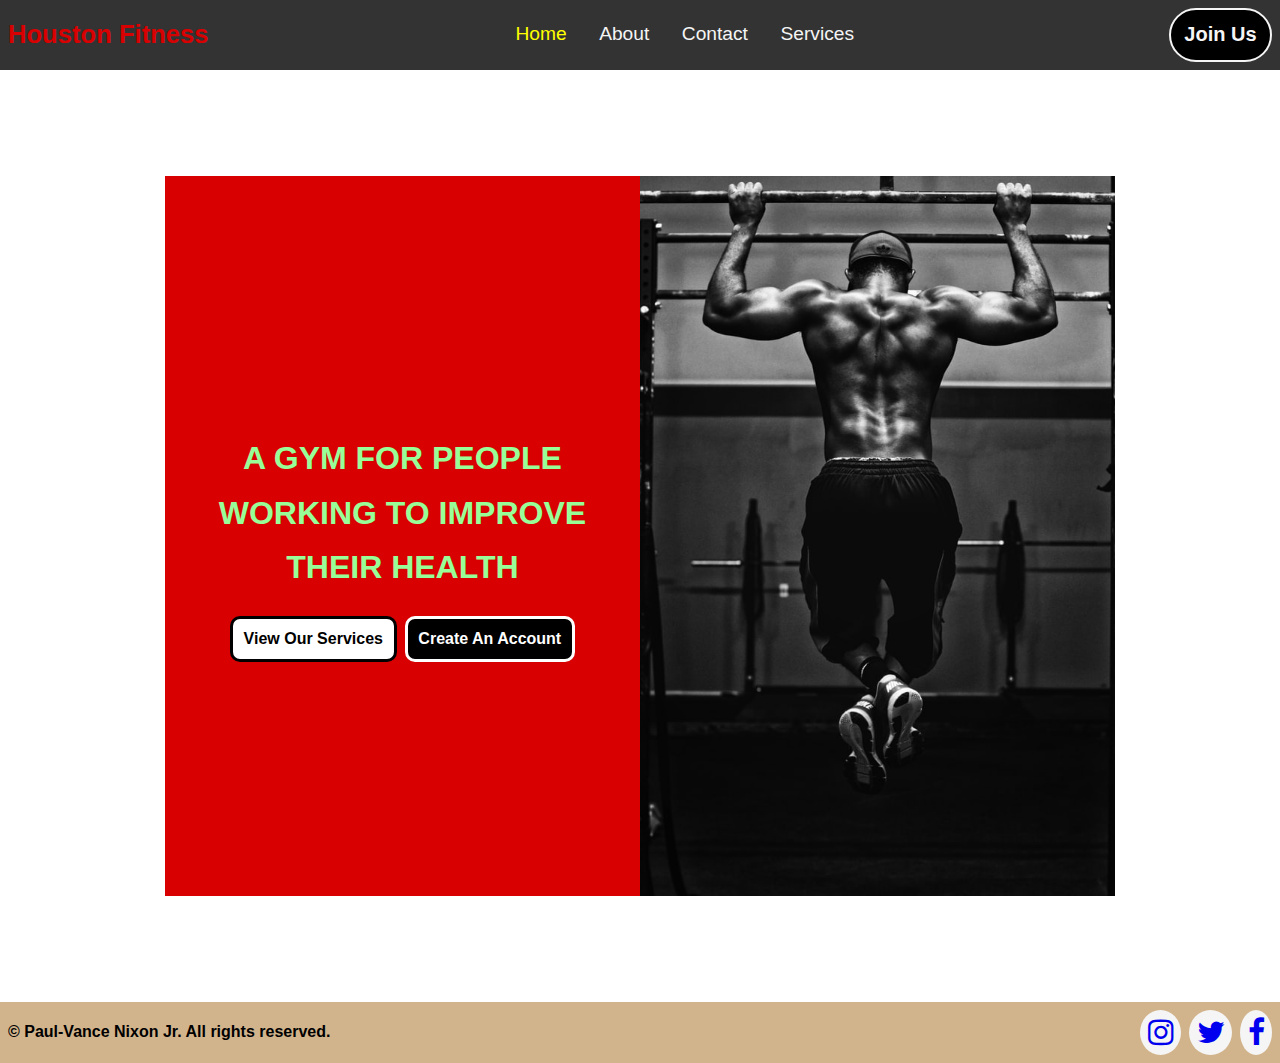
<file: index.html>
<!DOCTYPE html>
<html lang="en">
<head>
    <meta charset="UTF-8">
    <meta http-equiv="X-UA-Compatible" content="IE=edge">
    <meta name="viewport" content="width=device-width, initial-scale=1.0">
    <title>Homepage</title>
    <link rel="stylesheet" href="https://cdnjs.cloudflare.com/ajax/libs/font-awesome/4.7.0/css/font-awesome.min.css">
    <link rel="stylesheet" href="website.css">
    <script src="header_menu.js" defer></script>
</head>
<body>
    <!-- Header Section-->
    <header>
        <div class="header-title-and-bars-wrapper">
            <h1 class="company-title">Houston Fitness</h1>
            <i class="fa fa-bars" style="font-size: 1.875rem;"></i>
        </div>

        <div class="header-links">
            <a href="#" class="active-header-link">Home</a>
            <a href="about.html">About</a>
            <a href="contact.html">Contact</a>
            <a href="services.html">Services</a>
            <a href="join.html">Join Us</a>
        </div>

        <a href="join.html">
            <button type="button" class="btn btn-header">Join Us</button>
        </a>
    </header>

    <!-- Main Section-->
    <section class="content-section">
        <div class="container intro-container">
            <div class="cta-wrapper">
                <h1 class="intro-title">A GYM FOR PEOPLE WORKING TO IMPROVE THEIR HEALTH</h1>
    
                <div class="btn-wrapper">
                  <a href="services.html">
                    <button type="button" class="btn btn-cta-services-link">View Our Services</button>
                  </a>
                  <a href="join.html">
                    <button type="button" class="btn btn-cta-join-link">Create An Account</button>
                  </a>
                </div>
            </div>

            <div class="hero-wrapper">
                <div class="hero-img"></div>
            </div>
        </div>
    </section>

    <!-- Footer Section-->
    <footer>
        <span class="copyright">&copy; Paul-Vance Nixon Jr. All rights reserved.</span>

        <div class="footer-social-links">
            <a href="#" class="fa fa-instagram"></a>
            <a href="#" class="fa fa-twitter"></a>
            <a href="#" class="fa fa-facebook"></a>
        </div>
    </footer>
</body>
</html>
</file>
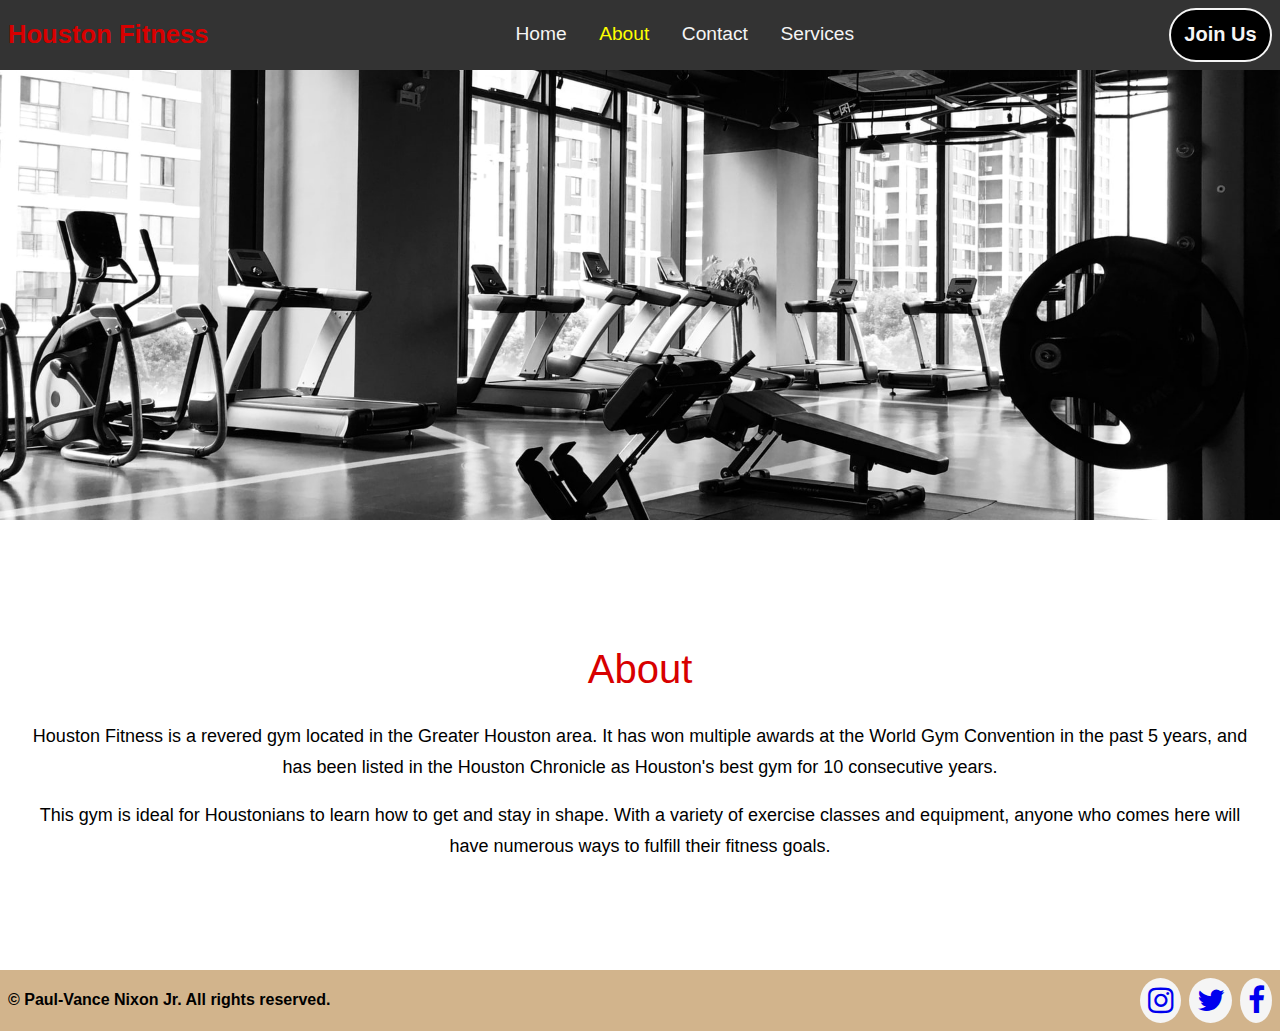
<file: about.html>
<!DOCTYPE html>
<html lang="en">
<head>
    <meta charset="UTF-8">
    <meta http-equiv="X-UA-Compatible" content="IE=edge">
    <meta name="viewport" content="width=device-width, initial-scale=1.0">
    <title>About Us</title>
    <link rel="stylesheet" href="https://cdnjs.cloudflare.com/ajax/libs/font-awesome/4.7.0/css/font-awesome.min.css">
    <link rel="stylesheet" href="website.css">
    <script src="header_menu.js" defer></script>
</head>
<body>
    <!-- Header Section-->
    <header>
        <div class="header-title-and-bars-wrapper">
            <h1 class="company-title">Houston Fitness</h1>
            <i class="fa fa-bars" style="font-size: 1.875rem;"></i>
        </div>

        <div class="header-links">
            <a href="/">Home</a>
            <a href="#" class="active-header-link">About</a>
            <a href="contact.html">Contact</a>
            <a href="services.html">Services</a>
            <a href="join.html">Join Us</a>
        </div>

        <a href="join.html">
            <button type="button" class="btn btn-header">Join Us</button>
        </a>
    </header>

    <!-- Main Section-->
    <section>
        <div class="about-container">
            <div class="img-about-wrapper">
                <div class="img-about"></div>
            </div>

            <div class="about-content-wrapper">
                <h2 class="section-title">About</h2>

                <div class="about-pgs-wrapper">
                    <p class="about-pg">
                        Houston Fitness is a revered gym located in the Greater Houston area.
                        It has won multiple awards at the World Gym Convention in the past 5 years, and
                        has been listed in the Houston Chronicle as Houston's best gym for 10 consecutive years.
                    </p>
                    <p class="about-pg">
                        This gym is ideal for Houstonians to learn how to
                        get and stay in shape. With a variety of exercise classes and equipment,
                        anyone who comes here will have numerous ways to fulfill their fitness goals.
                    </p>
                </div>
            </div>
        </div>
    </section>

    <!-- Footer Section-->
    <footer>
        <span class="copyright">&copy; Paul-Vance Nixon Jr. All rights reserved.</span>

        <div class="footer-social-links">
            <a href="#" class="fa fa-instagram"></a>
            <a href="#" class="fa fa-twitter"></a>
            <a href="#" class="fa fa-facebook"></a>
        </div>
    </footer>
</body>
</html>
</file>
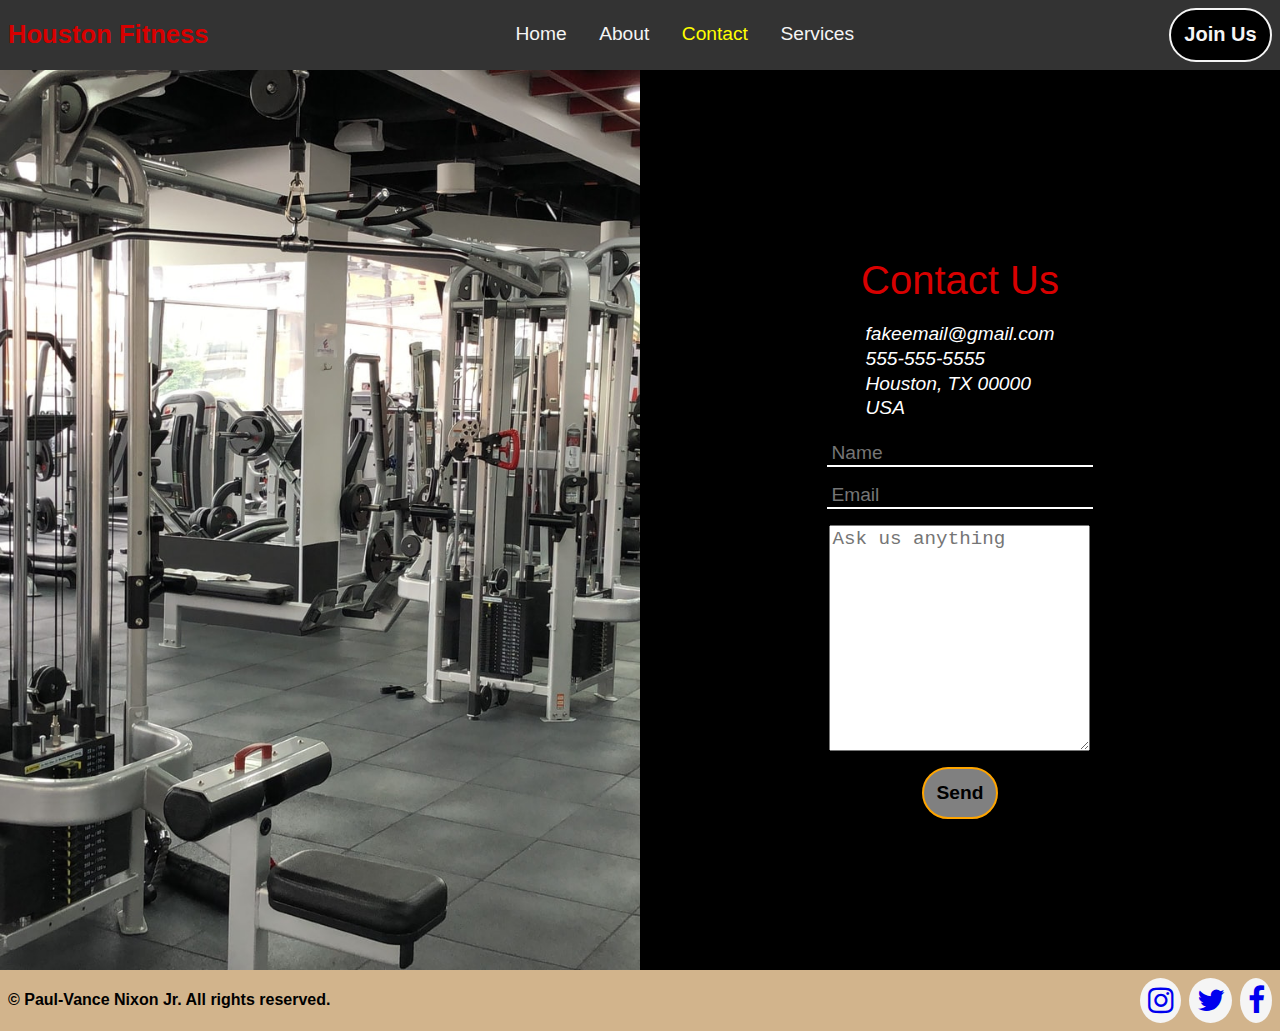
<file: contact.html>
<!DOCTYPE html>
<html lang="en">
<head>
    <meta charset="UTF-8">
    <meta http-equiv="X-UA-Compatible" content="IE=edge">
    <meta name="viewport" content="width=device-width, initial-scale=1.0">
    <title>Contact Us</title>
    <link rel="stylesheet" href="https://cdnjs.cloudflare.com/ajax/libs/font-awesome/4.7.0/css/font-awesome.min.css">
    <link rel="stylesheet" href="website.css">
    <script src="header_menu.js" defer></script>
    <script src="contact.js" defer></script>
</head>
<body>
    <!-- Header Section-->
    <header>
        <div class="header-title-and-bars-wrapper">
            <h1 class="company-title">Houston Fitness</h1>
            <i class="fa fa-bars" style="font-size: 1.875rem;"></i>
        </div>

        <div class="header-links">
            <a href="/">Home</a>
            <a href="about.html">About</a>
            <a href="#" class="active-header-link">Contact</a>
            <a href="services.html">Services</a>
            <a href="join.html">Join Us</a>
        </div>

        <a href="join.html">
            <button type="button" class="btn btn-header">Join Us</button>
        </a>
    </header>

    <!-- Main Section-->
    <section>
        <div class="contact-container">
            <div class="contact-img-wrapper">
                <div class="img-contact"></div>
            </div>

            <div class="contact-form-wrapper">
                <h2 class="section-title">Contact Us</h2>

                <address>
                    fakeemail@gmail.com<br>
                    555-555-5555<br>
                    Houston, TX 00000<br>
                    USA
                </address>

                <div class="contact-form">
                    <input type="text" class="contact-form-input contact-form-name"
                    placeholder="Name">
                    <input type="email" class="contact-form-input contact-form-email"
                    placeholder="Email">
                    <textarea class="contact-form-textarea" cols="20" rows="10"
                    placeholder="Ask us anything"></textarea>
                </div>

                <button type="button" class="btn btn-send">Send</button>
            </div>
        </div>
    </section>

    <!-- Modal -->
    <div class="modal"></div>
    <!-- 
        <div class="modal-content">
            <div class="modal-header">
                <span class="close">&times;</span>
                <h2></h2>
            </div>
            <div class="modal-body">
                <p>
                    
                </p>
            </div>
        </div>
    -->

    <!-- Footer Section-->
    <footer>
        <span class="copyright">&copy; Paul-Vance Nixon Jr. All rights reserved.</span>

        <div class="footer-social-links">
            <a href="#" class="fa fa-instagram"></a>
            <a href="#" class="fa fa-twitter"></a>
            <a href="#" class="fa fa-facebook"></a>
        </div>
    </footer>
</body>
</html>
</file>
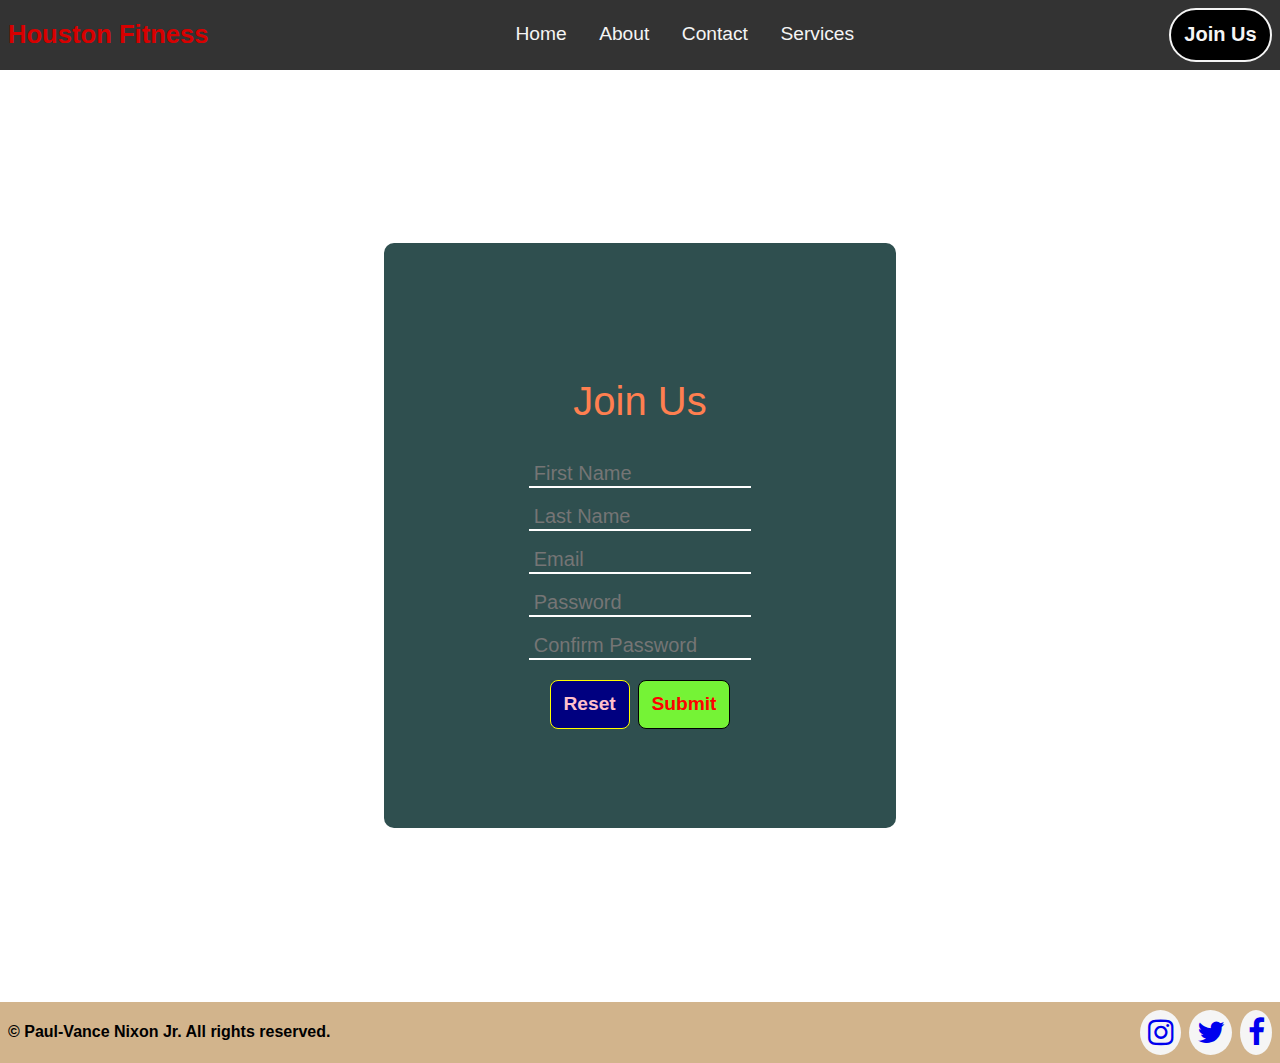
<file: join.html>
<!DOCTYPE html>
<html lang="en">
<head>
    <meta charset="UTF-8">
    <meta http-equiv="X-UA-Compatible" content="IE=edge">
    <meta name="viewport" content="width=device-width, initial-scale=1.0">
    <title>Homepage</title>
    <link rel="stylesheet" href="https://cdnjs.cloudflare.com/ajax/libs/font-awesome/4.7.0/css/font-awesome.min.css">
    <link rel="stylesheet" href="website.css">
    <script src="header_menu.js" defer></script>
    <script src="join_form.js" defer></script>
</head>
<body>
    <!-- Header Section-->
    <header>
        <div class="header-title-and-bars-wrapper">
            <h1 class="company-title">Houston Fitness</h1>
            <i class="fa fa-bars" style="font-size: 1.875rem;"></i>
        </div>

        <div class="header-links">
            <a href="/">Home</a>
            <a href="about.html">About</a>
            <a href="contact.html">Contact</a>
            <a href="services.html">Services</a>
            <a href="#" class="active-header-link">Join Us</a>
        </div>

        <a href="#">
            <button type="button" class="btn btn-header">Join Us</button>
        </a>
    </header>

    <!-- Main Section-->
    <section class="content-section">
        <div class="container join-container">
            <div class="form-wrapper">
                <h2 class="section-title">Join Us</h2>

                <div class="join-form">
                    <div class="input-group">
                        <input type="text" class="join-form-input join-form-first-name"
                        placeholder="First Name">
                        <input type="text" class="join-form-input join-form-last-name"
                        placeholder="Last Name">
                        <input type="email" class="join-form-input join-form-email"
                        placeholder="Email">
                        <input type="password" class="join-form-input join-form-password"
                        placeholder="Password">
                        <input type="password" class="join-form-input join-form-confirm-password"
                        placeholder="Confirm Password">
                    </div>

                    <div class="form-btn-wrapper">
                        <button type="button" class="btn btn-reset">Reset</button>
                        <button type="button" class="btn btn-submit">Submit</button>
                    </div>
                </div>
            </div>
        </div>
    </section>

    <!-- Modal -->
    <div class="modal"></div>
    <!-- 
        <div class="modal-content">
            <div class="modal-header">
                <span class="close">&times;</span>
                <h2></h2>
            </div>
            <div class="modal-body">
                <p>
                    
                </p>
            </div>
        </div>
    -->

    <!-- Footer Section-->
    <footer>
        <span class="copyright">&copy; Paul-Vance Nixon Jr. All rights reserved.</span>

        <div class="footer-social-links">
            <a href="#" class="fa fa-instagram"></a>
            <a href="#" class="fa fa-twitter"></a>
            <a href="#" class="fa fa-facebook"></a>
        </div>
    </footer>
</body>
</html>
</file>
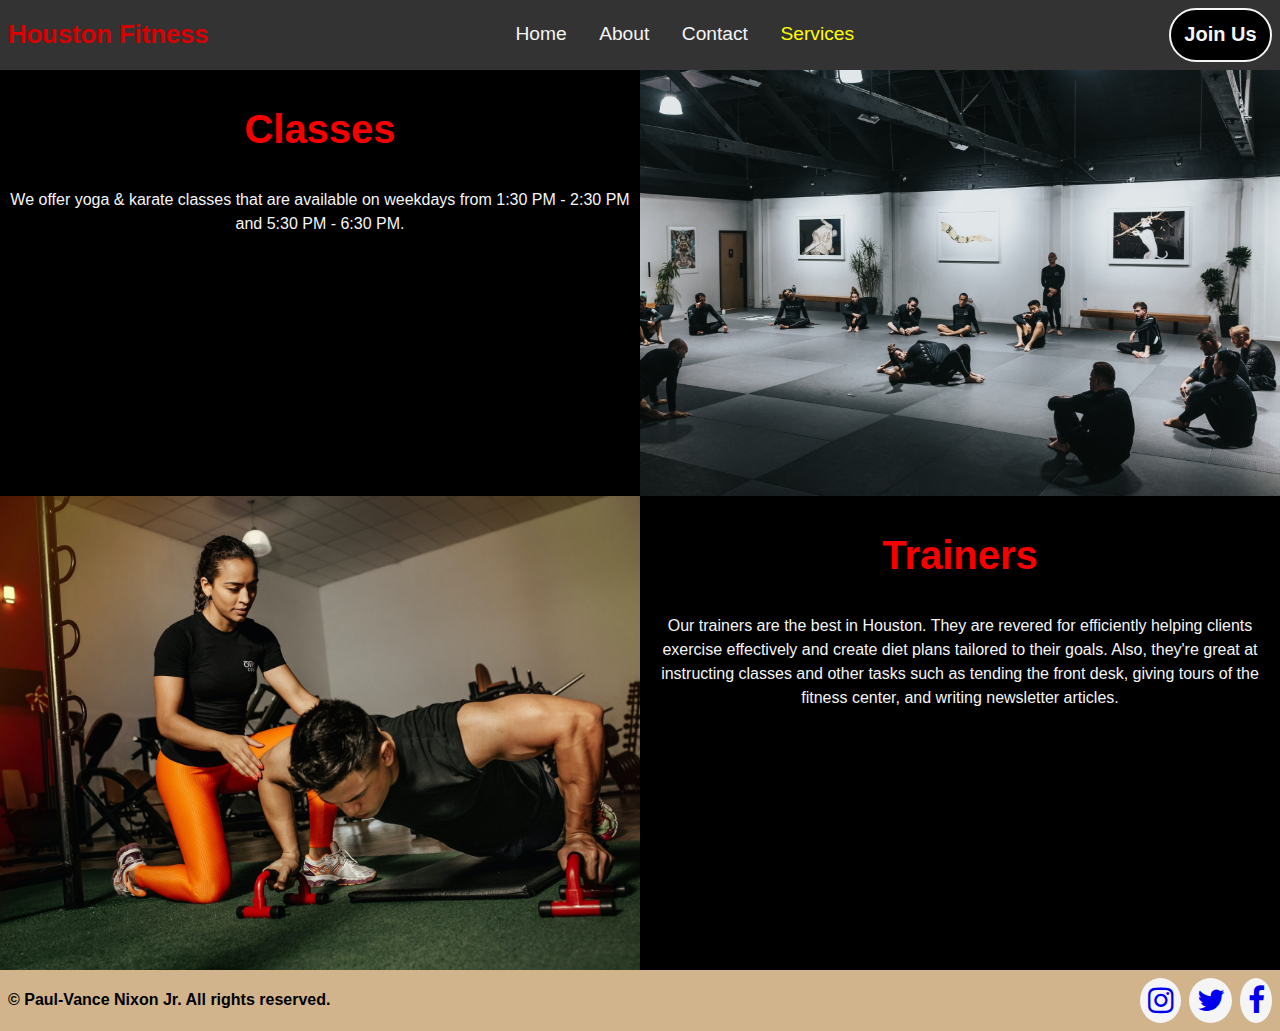
<file: services.html>
<!DOCTYPE html>
<html lang="en">
<head>
    <meta charset="UTF-8">
    <meta http-equiv="X-UA-Compatible" content="IE=edge">
    <meta name="viewport" content="width=device-width, initial-scale=1.0">
    <title>Services</title>
    <link rel="stylesheet" href="https://cdnjs.cloudflare.com/ajax/libs/font-awesome/4.7.0/css/font-awesome.min.css">
    <link rel="stylesheet" href="website.css">
    <script src="header_menu.js" defer></script>
</head>
<body>
    <!-- Header Section-->
    <header>
        <div class="header-title-and-bars-wrapper">
            <h1 class="company-title">Houston Fitness</h1>
            <i class="fa fa-bars" style="font-size: 1.875rem;"></i>
        </div>

        <div class="header-links">
            <a href="/">Home</a>
            <a href="about.html">About</a>
            <a href="contact.html">Contact</a>
            <a href="#" class="active-header-link">Services</a>
            <a href="join.html">Join Us</a>
        </div>

        <a href="join.html">
            <button type="button" class="btn btn-header">Join Us</button>
        </a>
    </header>

    <!-- Main Section-->
    <section>
        <div class="services-container">
            <div class="service-container">
                <div class="service-content-wrapper">
                    <h2 class="section-title">Classes</h2>

                    <p class="content-text">
                        We offer yoga &amp; karate classes that are available on weekdays from
                        1:30 PM - 2:30 PM and 5:30 PM - 6:30 PM.
                    </p>
                </div>

                <div class="img-service-wrapper">
                    <div class="img-service img-karate"></div>
                </div>
            </div>

            <div class="service-container">
                <div class="img-service-wrapper">
                    <div class="img-service img-trainer"></div>
                </div>

                <div class="service-content-wrapper">
                    <h2 class="section-title">Trainers</h2>

                    <p class="content-text">
                        Our trainers are the best in Houston. They are revered for efficiently helping clients
                        exercise effectively and create diet plans tailored to their goals. Also, they're great at
                        instructing classes and other tasks such as tending the front desk,
                        giving tours of the fitness center, and writing newsletter articles. 
                    </p>
                </div>
            </div>
        </div>
    </section>

    <!-- Footer Section-->
    <footer>
        <span class="copyright">&copy; Paul-Vance Nixon Jr. All rights reserved.</span>

        <div class="footer-social-links">
            <a href="#" class="fa fa-instagram"></a>
            <a href="#" class="fa fa-twitter"></a>
            <a href="#" class="fa fa-facebook"></a>
        </div>
    </footer>
</body>
</html>
</file>
<file: website.css>
/* General Styles START */
*, *::before, *::after
{
    box-sizing: border-box;
}

html, body
{
    margin: 0;
    padding: 0;
}

html
{
    font-size: 100%;
    height: 100%;
}

body
{
    font-family: Verdana, Geneva, Tahoma, sans-serif;
    line-height: 1.3;
    min-height: 100%;
    display: flex;
    flex-direction: column;
}

a
{
    text-decoration: none;
}

.content-section /* So a webpage's main content won't touch the header, footer, and sides of the screen */
{
    margin: 1em;
}

.container
{
    width: 80%;
    margin: 0 auto;
    padding: 0 1.5em;
}

.btn /* For all the webpage's buttons */
{
    display: inline-block;
    vertical-align: middle;
    cursor: pointer;
    text-align: center;
    padding: 0.67em;
    font-weight: bold;
    outline: none;
}

.section-title
{
    font-weight: normal;
    text-align: center;
    font-size: 2.5em;
    color: #D80000;
}
/* General Styles END */


/* Modal Styles START */
.modal
{
    display: none;
    position: fixed; /* Stay in place */
    z-index: 1; /* Sit on top */
    padding-top: 100px; /* Location of the box */
    left: 0;
    top: 0;
    width: 100%;
    height: 100%;
    overflow: auto;
    background-color: rgb(0,0,0);
    background-color: rgba(0,0,0,0.4);
}

.modal-content /* A modal's content in its center */
{
    position: relative;
    background-color: #fefefe;
    margin: auto;
    padding: 0;
    border: 5px solid purple;
    width: 50%;
    -webkit-animation-name: animatetop;
    -webkit-animation-duration: 0.5s;
    animation-name: animatetop;
    animation-duration: 0.5s

}

/* Animation for a modal to appear from the top of the screen */
@-webkit-keyframes animatetop
{
    from
    {
        top: -300px;
        opacity: 0;
    }

    to
    {
        top: 0;
        opacity: 1;
    }
}

@keyframes animatetop
{
    from
    {
        top: -300px;
        opacity: 0;
    }

    to
    {
        top: 0;
        opacity: 1;
    }
}

.close /* For a modal's close button */
{
    color: white;
    float: right;
    font-size: 28px;
    font-weight: bold;
    cursor: pointer;
}

.close:hover, .close:focus
{
    color: black;
}

.modal-header, .modal-body
{
    padding: 2px 16px;
}

.modal-header
{
    background-color: #5A0016;
    color: white;
}
/* Modal Styles END */


/* Header Styles START */
header
{
    display: flex;
    justify-content: space-between;
    align-items: center;
    background-color: #333;
    font-size: 1.2rem;
    padding: 0.5rem;
    position: relative;
}

.header-title-and-bars-wrapper /* Contains the title and hamburger bars */
{
    display: flex;
    justify-content: space-between;
    align-items: center;
}

.company-title /* The company's title */
{
    font-size: 1.6rem; /* Equivalent to 25.6px */
    color: #D80000;
    margin: 0;
}

.fa-bars /* Hamburger menu */
{
    cursor: pointer;
    display: none;
}

.fa-bars, .header-links a, .btn-header /* Shared attribute between the hamburger menu, header links, and the header btn */
{
    color: whitesmoke;
}

.header-links a /* The header's links */
{
    display: inline-block;
    padding: 0.5em;
    transition: color 350ms ease-in-out;
}

.header-links .active-header-link
{
    color: yellow;
}

.header-links a:last-child
{
    display: none;
}

.header-links a:not(:last-child)
{
    margin-right: 0.5rem;
}

.header-links a:hover
{
    color: yellow;
}

.btn-header
{
    border-radius: 9999px; /* To make it pill-shaped */
    border: 2px solid whitesmoke;
    font-size: 1.25rem;
    background-color: black;
}

.btn-header:hover
{
    background-color: #909090;
}
/* Header Styles END */


/* Footer Styles START */
footer
{
    margin-top: auto;
    background-color: #D2B48C; /* Tan */
    font-size: 1rem;
    justify-content: space-between;
    padding: 0.5em;
}

.copyright
{
    font-weight: bold;
    text-align: center;
}

.fa-twitter, .fa-facebook, .fa-instagram
{
    font-size: 1.875rem;
    text-align: center;
    background: whitesmoke;
    border-radius: 50%;
    padding: 0.25em;
}

footer, .footer-social-links
{
    display: flex;
    align-items: center;
}

.footer-social-links
{
    justify-content: center;
}

.footer-social-links a:not(:last-child)
{
    margin-right: 0.5rem;
}
/* Footer Styles END */


/* index.html Styles START */
.intro-container, .cta-wrapper
{
    display: flex;
    justify-content: center;
    align-items: center;
}

.intro-container
{
    height: 100vh;
}

.cta-wrapper, .hero-wrapper
{
    width: 50%;
    height: 80%;
}

.cta-wrapper
{
    flex-direction: column;
    background-color: #D80000;
    font-size: 1rem;
    padding: 0 1.5em;
}

.intro-title
{
    text-align: center;
    line-height: 1.7;
    color: #98ff98; /* Mint green */
}

.btn-wrapper
{
    display: flex;
    justify-content: center;
    align-items: center;
}

.btn-cta-services-link, .btn-cta-join-link
{
    border-radius: 0.625rem; /* Equivalent to 10px */
    transition: background-color 300ms ease-in-out;
    font-size: 1rem;
}

.btn-cta-services-link
{
    background-color: white;
    border: 3px solid black;
    margin-right: 0.5rem;
}

.btn-cta-services-link:hover
{
    background-color: lightgrey;
}

.btn-cta-join-link
{
    background-color: black;
    color: white;
    border: 3px solid white;
}

.btn-cta-join-link:hover
{
    background-color: #36454f; /* Charcoal */
}

.hero-img
{
    background-image: url(Images/img-hero.jpg);
    background-repeat: no-repeat;
    background-size: cover;
    background-position: center center;
    width: 100%;
    height: 100%;
}
/* index.html Styles END */


/* about.html Styles START */
.about-container
{
    display: flex;
    flex-direction: column;
    justify-content: center;
    align-items: center;
    height: 100vh;
}

.img-about-wrapper, .about-content-wrapper, .img-about
{
    width: 100%;
}

.img-about-wrapper, .about-content-wrapper
{
    height: 50%;
    display: flex;
    flex-direction: column;
    align-items: center;
}

.img-about
{
    height: 100%;
    background-image: url(Images/img-about.jpg);
    background-repeat: no-repeat;
    background-size: cover;
    background-position: center center;
}

.about-content-wrapper
{
    justify-content: center;
}

.about-content-wrapper .section-title
{
    margin-bottom: 0.5rem;
}

.about-pgs-wrapper
{
    padding: 0 1.5em;
}

.about-pg
{
    text-align: center;
    font-size: large;
    line-height: 1.7;
}
/* about.html Styles END */


/* services.html Styles START */
.services-container
{
    flex-direction: column;
    height: 100vh;
}

.services-container, .service-container
{
    display: flex;
    justify-content: center;
    align-items: center;
    width: 100%;
}

.service-container
{
    flex-grow: 1;
}

.service-content-wrapper, .img-service-wrapper
{
    width: 50%;
    height: 100%;
    align-items: center;
}

.service-content-wrapper
{
    background-color: black;
    padding: 0 0.5em;
    padding-bottom: 0.5em;
}

.service-content-wrapper .section-title
{
    color: #F80000;
    font-weight: 550;
}

.content-text
{
    text-align: center;
    color: whitesmoke;
    line-height: 1.5;
    margin-bottom: 0;
}

.img-service-wrapper
{
    display: flex;
    justify-content: center;
}

.img-service
{
    width: 100%;
    height: 100%;
    background-repeat: no-repeat;
    background-size: cover;
    background-position: center center;
}

.img-karate
{
    background-image: url(Images/img-karate.jpg);
}

.img-trainer
{
    background-image: url(Images/img-trainer.jpg);
}
/* services.html Styles END */


/* join.html Styles START */
.join-container
{
    height: 100vh;
    width: 100%;
}

.form-wrapper
{
    background-color: #2f4f4f;
    width: 40vw;
    height: 65vh;
    border-radius: 0.625rem;
}

.form-wrapper .section-title
{
    color: coral;
}

.join-container, .form-wrapper
{
    display: flex;
    flex-direction: column;
    justify-content: center;
    align-items: center;
}

.join-form
{
    justify-content: space-between;
}

.input-group
{
    justify-content: center;
    margin-bottom: 1.25rem;
}

.join-form, .input-group
{
    display: flex;
    flex-direction: column;
    align-items: center;
}

.join-form-input
{
    background-color: #2f4f4f;
    width: 20ch;
    border: 0;
    border-bottom: 2px solid white;
    font-size: 1.25rem;
    padding-left: 0.25em;
    outline: 0;
    color: white;
}

.join-form-input:not(:last-child)
{
    margin-bottom: 1rem;
}

.form-btn-wrapper
{
    display: flex;
    justify-content: center;
    align-items: center;
}

.btn-reset, .btn-submit
{
    font-size: 1.2rem;
    border-radius: 0.5rem;
}

.btn-reset
{
    margin-right: 0.5rem;
    background-color: navy;
    color: pink;
    border: 1px solid yellow;
    transition: color 300ms ease-in-out;
}

.btn-reset:hover
{
    color: fuchsia;
}

.btn-submit
{
    background-color: #75F336;
    color: red;
    border: 1px solid black;
    transition: background-color 300ms ease-in-out;

}

.btn-submit:hover
{
    background-color: #245f06;
    color: pink;
}
/* join.html Styles END */


/* contact.html Styles START */
.contact-container
{
    height: 100vh;
    width: 100%;
}

.contact-container, .contact-img-wrapper
{
    display: flex;
    justify-content: center;
    align-items: center;
}

.contact-img-wrapper, .contact-form-wrapper
{
    width: 50%;
}

.contact-img-wrapper, .contact-form-wrapper, .img-contact
{
    height: 100%;
}

.contact-img-wrapper
{
    flex-direction: column;
}

.img-contact
{
    width: 100%;
    background-image: url(Images/img-contact.jpg);
    background-repeat: no-repeat;
    background-size: cover;
    background-position: center center;
}

.contact-form-wrapper
{
    background-color: black;
}

.contact-form-wrapper, .contact-form
{
    display: flex;
    flex-direction: column;
    justify-content: center;
    align-items: center;
}

.contact-form-wrapper .section-title
{
    margin-bottom: 1rem;
}

address
{
    color: white;
    margin-bottom: 1.25rem;
}

.contact-form-input, .contact-form-textarea
{
    margin-bottom: 1rem;
}

.contact-form-input, .contact-form-textarea, address, .btn-send
{
    font-size: 1.2rem;
}

.contact-form-input
{
    width: 25ch;
    border: 0;
    border-bottom: 2px solid white;
    background-color: black;
    padding-left: 0.25em;
    outline: 0;
    color: white;
}

.contact-form-textarea
{
    resize: vertical;
}

.btn-send
{
    border-radius: 9999px;
    background-color: grey;
    border: 2px solid orange;
}

.btn-send:hover
{
    background-color: lightgrey;
}
/* contact.html Styles END */


/* Media Queries Styles START */
@media (max-width: 37.5rem) /* Equivalent to 600px */
{
    /* index.html Styles START */
    .intro-title
    {
        font-size: 1.25rem;
    }

    .btn-wrapper
    {
        flex-direction: column;
    }

    .btn-cta-services-link, .btn-cta-join-link
    {
        font-size: 0.8125rem;
    }

    .btn-cta-services-link
    {
        margin-right: 0;
        margin-bottom: 0.5rem;
    }
    /* index.html Styles END */
}


@media (max-width: 36.25rem) /* Equivalent to 580px */
{
    /* Header Styles START */
    header
    {
        flex-direction: column;
        padding: 0;
    }

    .header-title-and-bars-wrapper
    {
        width: 100%;
        padding: 0 0.5em;
    }

    .fa-bars
    {
        display: block;
    }

    .fa-bars:hover
    {
        color: #909090;
    }

    .header-links
    {
        display: none;
        border-top: 3px solid #909090;
        padding-top: 0.5em;
        width: 100%;
    }

    .header-links a
    {
        padding: 0.5em 0;
    }

    .header-links a:last-child
    {
        display: inline-block;
    }

    .btn-header
    {
        display: none;
    }

    .active-fa-bars
    {
        color: #909090;
    }

    .active-header-menu
    {
        display: flex;
        flex-direction: column;
        justify-content: center;
        align-items: center;
    }

    .header-links a
    {
        width: 100%;
        text-align: center;
    }

    .header-links a:hover
    {
        background-color: #909090;
    }

    .header-links a:not(:last-child), .header-title-and-bars-wrapper
    {
        margin-bottom: 0.5rem;
    }
    /* Header Styles END */


    /* join.html Styles START */
    .form-wrapper
    {
        width: 90%;
    }
    /* join.html Styles END */


    /* contact.html Styles START */
    .contact-img-wrapper
    {
        display: none;
    }

    .contact-form-wrapper
    {
        width: 100%;
    }
    /* contact.html Styles END */

    /* Modal Styles START */
    .modal-header h2
    {
        font-size: 1.25rem;
    }
}


@media (max-width: 35rem) /* Equivalent to 560px */
{
    /* Footer Styles START */
    footer
    {
        flex-direction: column;
    }

    .copyright
    {
        margin-bottom: 1rem;
    }
    /* Footer Styles END */
}

@media (max-width: 32.5rem) /* Equivalent to 520px */
{
    /* about.html Styles START */
    .about-pgs-wrapper
    {
        overflow: scroll;
    }
    /* about.html Styles END */
}

@media (max-width: 30.9375rem) /* Equivalent to 495px */
{
    /* services.html Styles START */
    .service-content-wrapper .section-title
    {
        margin-bottom: 0.5rem;
        font-size: xx-large;
    }

    .content-text
    {
        font-size: smaller;
        padding-bottom: 1em;
    }
    /* services.html Styles END */
}
/* Media Queries Styles END */
</file>
